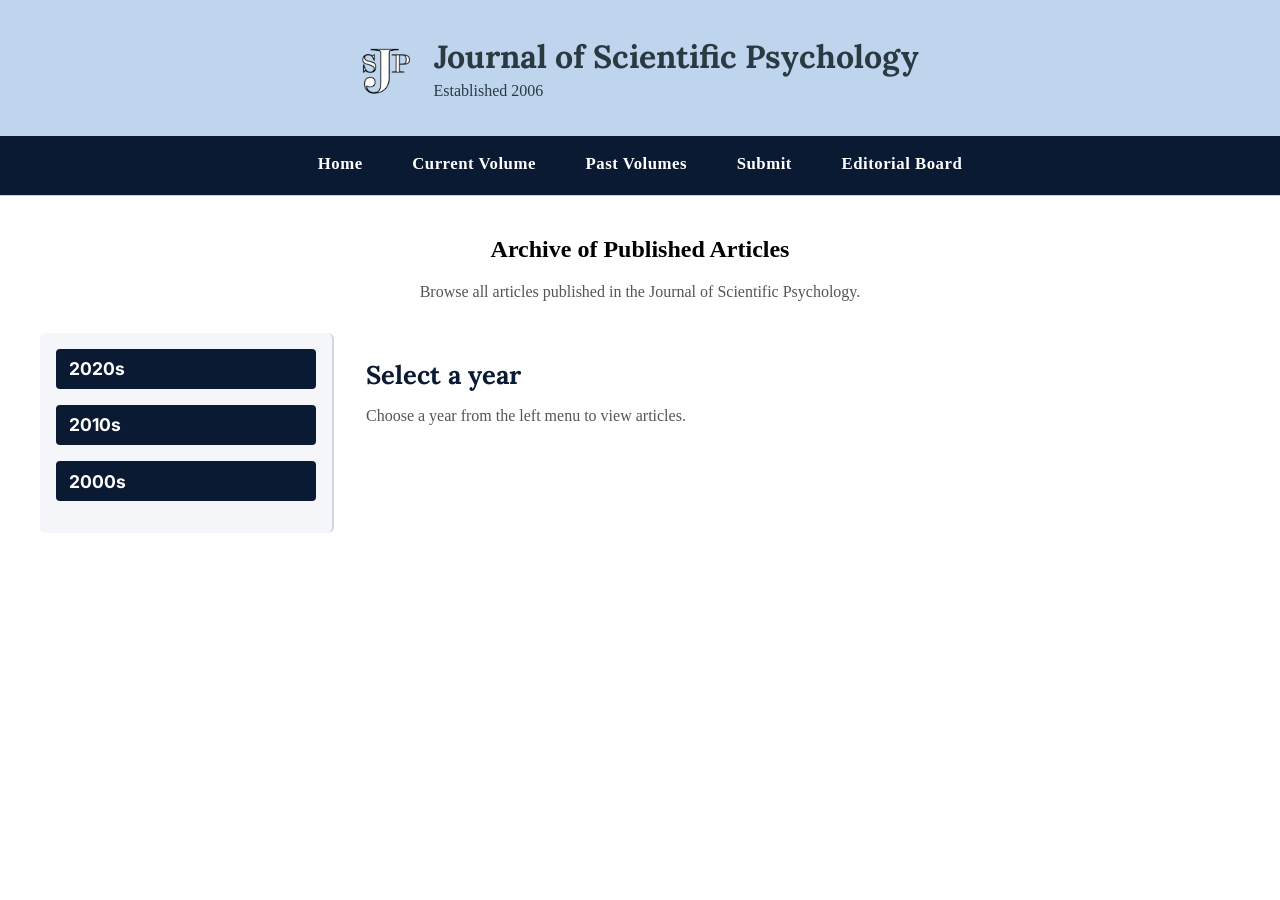
<file: Archive.html>
<!DOCTYPE html>
<html lang="en">
<head>
<meta charset="UTF-8">
<title>Archive – Journal of Scientific Psychology</title>
<meta name="viewport" content="width=device-width, initial-scale=1.0">
<link href="https://fonts.googleapis.com/css2?family=Lora:wght@400;600;700&family=Inter:wght@300;400;500;600&display=swap" rel="stylesheet">
<link rel="stylesheet" href="style.css">

<style>
/* --- Layout --- */
.archive-container {
  display: flex;
  max-width: 1200px;
  margin: 2rem auto;
  gap: 2rem;
}

/* --- Sidebar --- */
.archive-sidebar {
  width: 260px;
  background: #f4f6f9;
  border-right: 2px solid #d0d7e2;
  padding: 1rem;
  border-radius: 6px;
}

.sidebar-section {
  margin-bottom: 1rem;
}

.sidebar-decade {
  font-family: "Inter", sans-serif;
  font-weight: 700;
  font-size: 1.1rem;
  background: #0b1a33;
  color: #fff;
  padding: 0.6rem 0.8rem;
  border-radius: 4px;
  cursor: pointer;
  transition: 0.2s;
}

.sidebar-decade:hover {
  background: #14294d;
}

.sidebar-years {
  display: none;
  margin-top: 0.5rem;
  padding-left: 0.5rem;
}

.sidebar-years button {
  display: block;
  width: 100%;
  text-align: left;
  background: #e3e8ef;
  border: none;
  padding: 0.5rem 0.8rem;
  margin-bottom: 0.3rem;
  border-radius: 4px;
  font-family: "Inter", sans-serif;
  cursor: pointer;
  transition: 0.2s;
}

.sidebar-years button:hover {
  background: #cdd6e3;
}

.sidebar-years button.active {
  background: #0b1a33;
  color: #fff;
}

/* --- Article Content --- */
.archive-content {
  flex: 1;
}

.year-header {
  font-family: "Lora", serif;
  font-size: 1.6rem;
  margin-bottom: 1rem;
  color: #0b1a33;
}

.article-list {
  display: flex;
  flex-direction: column;
  gap: 1.5rem;
}

.article-item {
  background: #fff;
  border: 1px solid #d0d7e2;
  padding: 1rem;
  border-radius: 6px;
}

.article-card-row {
  display: flex;
  gap: 1rem;
}

.archive-logo {
  height: 80px;
  flex-shrink: 0;
}

.article-card-text h3 a {
  color: #0b1a33;
  text-decoration: none;
}

.article-card-text h3 a:hover {
  text-decoration: underline;
}

.pdf-icon {
  height: 20px;
  margin-right: 6px;
}

    @media (max-width: 900px) {
        .journal-nav {
            flex-direction: column;
        }
    }
</style>
</head>

<body>

<header class="journal-header">
    <div class="journal-banner">
        <img src="JSPLogo.png" alt="Journal Logo" class="journal-logo">
        <div class="journal-banner-text">
            <h1 class="journal-title">Journal of Scientific Psychology</h1>
            <p class="journal-subtitle">Established 2006</p>
        </div>
    </div>

    <nav class="journal-nav">
	<input type="checkbox" id="menu-toggle" class="menu-toggle">

    <label for="menu-toggle" class="hamburger">
        <span class="hamburger-icon"></span>
    </label>
        <a href="index.html" class="active">Home</a>
        <a href="Articles/2026/2026.html" class="active">Current Volume</a>
        <a href="Archive.html">Past Volumes</a>
        <a href="InfoForAuthors.html">Submit</a>
        <a href="editorialboard.html">Editorial Board</a>
    </nav>
</header>

<main class="journal-main archive-page">

<h2 style="text-align:center;">Archive of Published Articles</h2>
<p style="text-align:center; color:#555;">Browse all articles published in the Journal of Scientific Psychology.</p>

<div class="archive-container">

  <!-- SIDEBAR -->
  <aside class="archive-sidebar">

    <!-- 2020s -->
    <div class="sidebar-section">
      <div class="sidebar-decade">2020s</div>
      <div class="sidebar-years">
        <button data-year="2026">2026</button>
        <button data-year="2025">2025</button>
        <button data-year="2024">2024</button>
        <button data-year="2023">2023</button>
        <button data-year="2022">2022</button>
        <button data-year="2021">2021</button>
        <button data-year="2020">2020</button>
      </div>
    </div>

    <!-- 2010s -->
    <div class="sidebar-section">
      <div class="sidebar-decade">2010s</div>
      <div class="sidebar-years">
        <button data-year="2019">2019</button>
        <button data-year="2018">2018</button>
        <button data-year="2017">2017</button>
        <button data-year="2016">2016</button>
        <button data-year="2015">2015</button>
        <button data-year="2014">2014</button>
        <button data-year="2013">2013</button>
        <button data-year="2012">2012</button>
        <button data-year="2011">2011</button>
        <button data-year="2010">2010</button>
      </div>
    </div>

    <!-- 2000s -->
    <div class="sidebar-section">
      <div class="sidebar-decade">2000s</div>
      <div class="sidebar-years">
        <button data-year="2009">2009</button>
        <button data-year="2008">2008</button>
        <button data-year="2007">2007</button>
        <button data-year="2006">2006</button>
      </div>
    </div>

  </aside>

  <!-- CONTENT -->
  <section class="archive-content" id="archiveContent">
    <h3 class="year-header">Select a year</h3>
    <p style="color:#555;">Choose a year from the left menu to view articles.</p>
  </section>

</div>

</main>

<script>
// COLLAPSIBLE DECADES
document.querySelectorAll('.sidebar-decade').forEach(decade => {
  decade.addEventListener('click', () => {
    const years = decade.nextElementSibling;
    years.style.display = years.style.display === "block" ? "none" : "block";
  });
});

// YEAR CLICK HANDLER
const content = document.getElementById('archiveContent');

document.querySelectorAll('.sidebar-years button').forEach(btn => {
  btn.addEventListener('click', () => {

    document.querySelectorAll('.sidebar-years button').forEach(b => b.classList.remove('active'));
    btn.classList.add('active');

    const year = btn.dataset.year;

    // LOAD YEAR CONTENT
    content.innerHTML = generateYear(year);
  });
});

// YEAR CONTENT GENERATOR
function generateYear(year) {

  // --- 2026 ---
  if (year === "2026") return `
    <h3 class="year-header">2026</h3>
    <div class="article-list">

      <div class="article-item">
        <div class="article-card-row">
          <img src="JSPCover.png" class="archive-logo">
          <div class="article-card-text">
            <p class="article-type">Research Article</p>
            <h3><a href="Articles/2026/ArtSum_MS136.html">The Effect of a Blue Mind Intervention on College Student Well‑Being</a></h3>
            <p class="article-authors">Shannon, E., & Goodman‑Riley, L.</p>
            <p class="article-meta">Vol. 21 (2026), Pgs. 1–16</p>
            <a href="Articles/2026/MS_136.pdf" class="pdf-link" download>
              <img src="https://upload.wikimedia.org/wikipedia/commons/8/87/PDF_file_icon.svg" class="pdf-icon"> Download PDF
            </a>
          </div>
        </div>
      </div>

    </div>
  `;

  // --- 2025 ---
  if (year === "2025") return `
    <h3 class="year-header">2025</h3>
    <div class="article-list">

      <div class="article-item">
        <div class="article-card-row">
          <img src="JSPCover.png" class="archive-logo">
          <div class="article-card-text">
            <p class="article-type">Research Article</p>
            <h3><a href="Articles/2025/ArtSum_MS134.html">Recalling (Some) U.S. Vice Presidents</a></h3>
            <p class="article-authors">Ferraro, F. R.</p>
            <p class="article-meta">Vol. 20 (2025), Pgs. 1–6</p>
            <a href="Articles/2025/MS_134.pdf" class="pdf-link" download>
              <img src="https://upload.wikimedia.org/wikipedia/commons/8/87/PDF_file_icon.svg" class="pdf-icon"> Download PDF
            </a>
          </div>
        </div>
      </div>

      <div class="article-item">
        <div class="article-card-row">
          <img src="JSPCover.png" class="archive-logo">
          <div class="article-card-text">
            <p class="article-type">Research Article</p>
            <h3><a href="Articles/2025/ArtSum_MS135.html">Empathy Unveiled: Exploring the Mediating Role of Empathy in the Sad Eyewitness Effect</a></h3>
            <p class="article-authors">Ridley, C. A., Maass, J. K., & Randell, J. A.</p>
            <p class="article-meta">Vol. 20 (2025), Pgs. 7–20</p>
            <a href="Articles/2025/MS_135.pdf" class="pdf-link" download>
              <img src="https://upload.wikimedia.org/wikipedia/commons/8/87/PDF_file_icon.svg" class="pdf-icon"> Download PDF
            </a>
          </div>
        </div>
      </div>

      <div class="article-item">
        <div class="article-card-row">
          <img src="JSPCover.png" class="archive-logo">
          <div class="article-card-text">
            <p class="article-type">Research Article</p>
            <h3><a href="Articles/2025/ArtSum_MS128.html">Encouraging Employers to Promote Safe-Sun Behaviors among Outdoor Workers</a></h3>
            <p class="article-authors">Entringer, A., Brannon, L., & Whitaker, W.</p>
            <p class="article-meta">Vol. 20 (2025), Pgs. 21-32</p>
            <a href="Articles/2025/MS_128.pdf" class="pdf-link" download>
              <img src="https://upload.wikimedia.org/wikipedia/commons/8/87/PDF_file_icon.svg" class="pdf-icon"> Download PDF
            </a>
          </div>
        </div>
      </div>

      <div class="article-item">
        <div class="article-card-row">
          <img src="JSPCover.png" class="archive-logo">
          <div class="article-card-text">
            <p class="article-type">Research Article</p>
            <h3><a href="Articles/2025/ArtSum_MS132.html">Using the Immediate Feedback Assessment Technique (IFAT) for Test Reviews: Effects on Academic Performance</a></h3>
            <p class="article-authors">Kennette, L. N., Lin, P. S., & Van Havermaet, L. R.</p>
            <p class="article-meta">Vol. 20 (2025), Pgs. 33-41</p>
            <a href="Articles/2025/MS132.pdf" class="pdf-link" download>
              <img src="https://upload.wikimedia.org/wikipedia/commons/8/87/PDF_file_icon.svg" class="pdf-icon"> Download PDF
            </a>
          </div>
        </div>
      </div>

      <div class="article-item">
        <div class="article-card-row">
          <img src="JSPCover.png" class="archive-logo">
          <div class="article-card-text">
            <p class="article-type">Research Article</p>
            <h3><a href="Articles/2025/ArtSum_MS133.html">Eliminating the Potential Roots of Fear: Addressing Thanatophobia in Childhood</a></h3>
            <p class="article-authors">Gray, T, & Maass, J.</p>
            <p class="article-meta">Vol. 20 (2025), Pgs. 42-51</p>
            <a href="Articles/2025/MS133.pdf" class="pdf-link" download>
              <img src="https://upload.wikimedia.org/wikipedia/commons/8/87/PDF_file_icon.svg" class="pdf-icon"> Download PDF
            </a>
          </div>
        </div>
      </div>

    </div>
  `;

  // DEFAULT FOR YEARS WITH NO ARTICLES
  return `
    <h3 class="year-header">${year}</h3>
    <p>Archive in the process of being updated. Additional archives can be found <a href="https://psyencelab.com/archive.html" target="_blank">HERE</a></p>
  `;
}
</script>

</body>
</html>
</file>
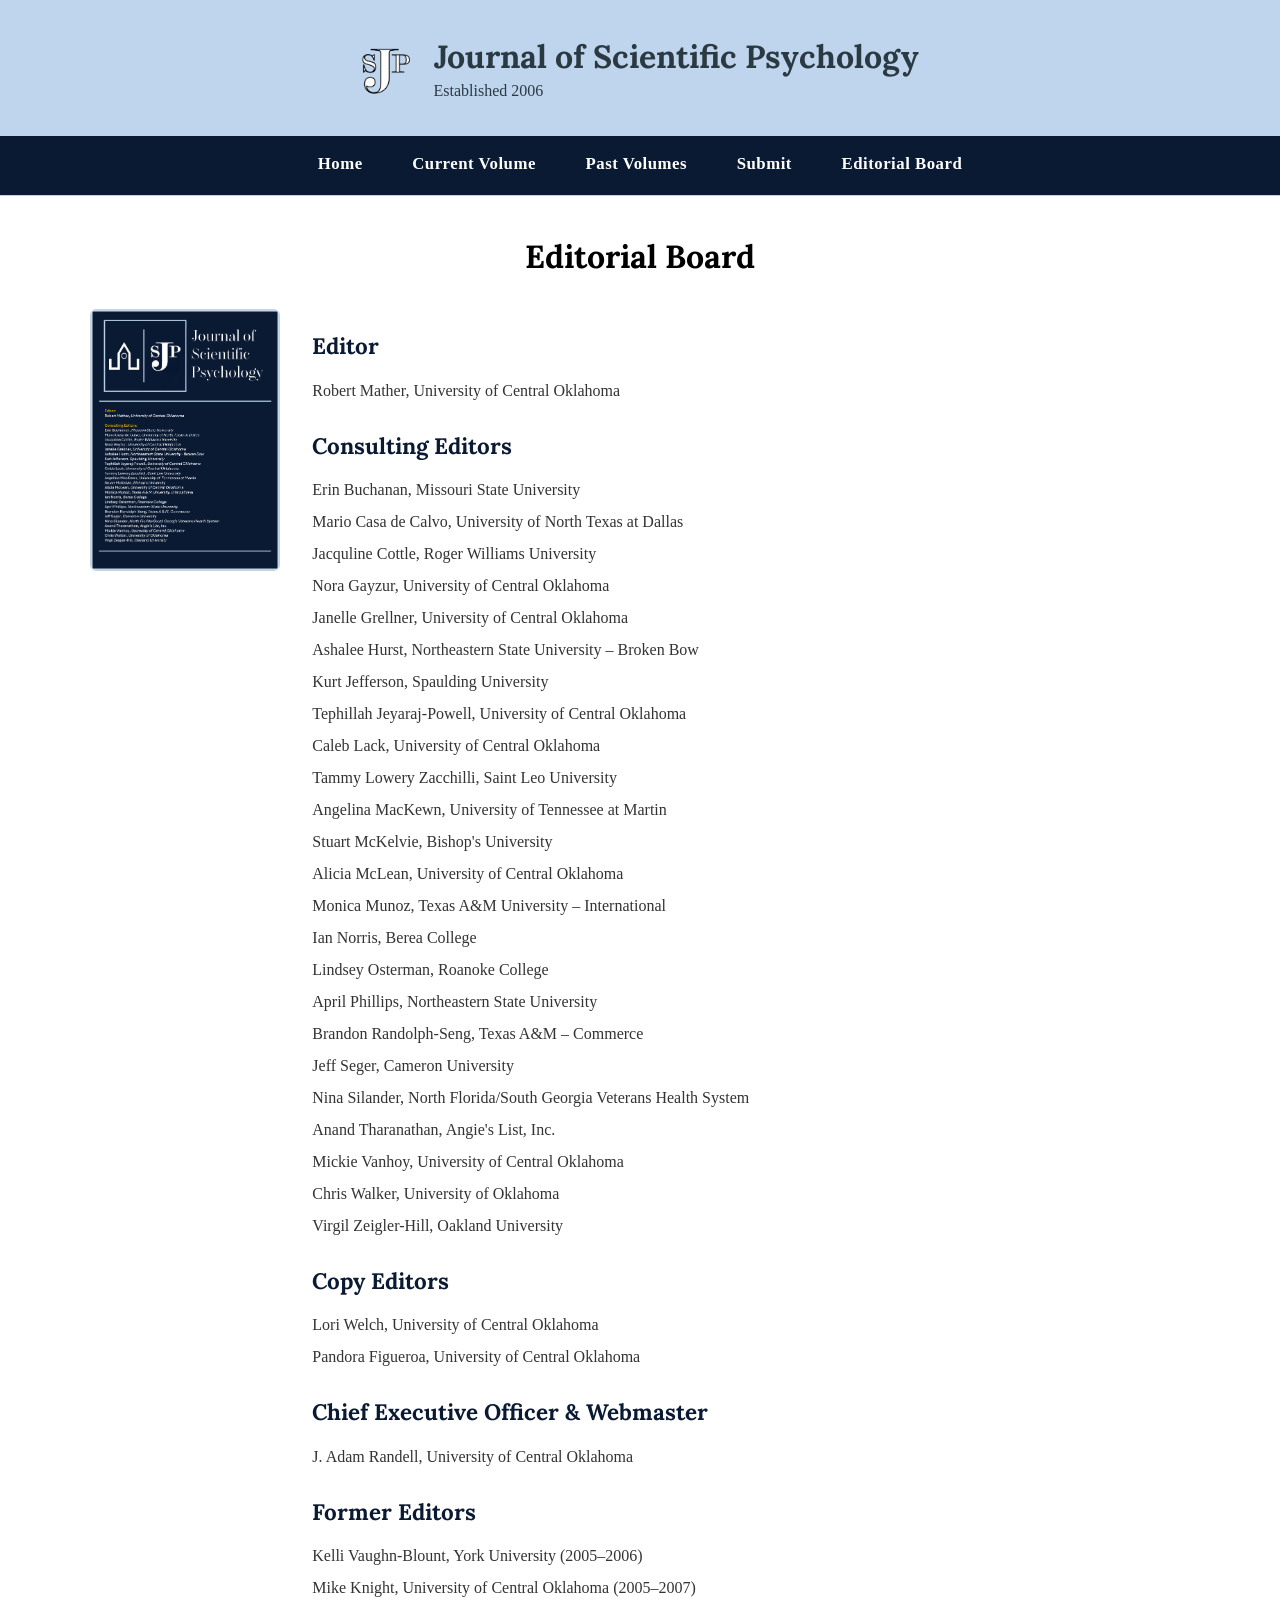
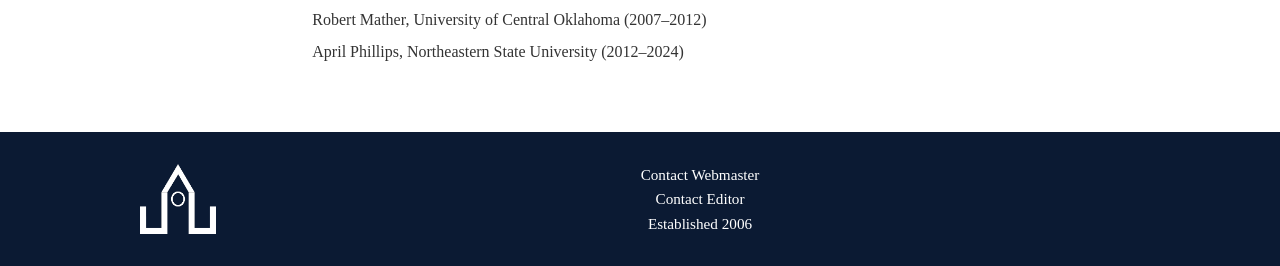
<file: editorialboard.html>
<!DOCTYPE html>
<html lang="en">
<head>
  <meta charset="UTF-8">
  <title>Editorial Board – Journal of Scientific Psychology</title>
  <meta name="viewport" content="width=device-width, initial-scale=1.0">
  <link href="https://fonts.googleapis.com/css2?family=Lora:wght@400;600;700&family=Inter:wght@300;400;500;600&display=swap" rel="stylesheet">
  <link rel="stylesheet" href="style.css">
</head>

<body>

<!-- HEADER -->
<header class="journal-header">
    <div class="journal-banner">
        <img src="JSPLogo.png" alt="Journal Logo" class="journal-logo">
        <div class="journal-banner-text">
            <h1 class="journal-title">Journal of Scientific Psychology</h1>
            <p class="journal-subtitle">Established 2006</p>
        </div>
    </div>

    <nav class="journal-nav">
	<input type="checkbox" id="menu-toggle" class="menu-toggle">

    <label for="menu-toggle" class="hamburger">
        <span class="hamburger-icon"></span>
    </label>
        <a href="index.html" class="active">Home</a>
        <a href="Articles/2026/2026.html" class="active">Current Volume</a>
        <a href="Archive.html">Past Volumes</a>
        <a href="InfoForAuthors.html">Submit</a>
        <a href="editorialboard.html">Editorial Board</a>
    </nav>

</header>

<!-- MAIN CONTENT -->
<main class="journal-main archive-page editorial-board">

  <h2 style="text-align:center; font-family:'Lora', serif; font-size:2rem; margin-bottom:2rem;">
    Editorial Board
  </h2>

  <!-- COVER + CONTENT -->
  <div style="display:flex; gap:2rem; align-items:flex-start; max-width:1100px; margin:0 auto;">

    <!-- LEFT: Journal Cover -->
    <div style="flex-shrink:0;">
      <img src="JSPCover.png" alt="Journal Cover" style="height:260px; width:auto; border:1px solid #c8d3df; border-radius:6px;">
    </div>

    <!-- RIGHT: Main Editorial Content -->
    <div style="flex:1;">

      <!-- EDITOR -->
      <section style="margin-bottom:2rem;">
        <h3 style="font-family:'Lora', serif; font-size:1.4rem; color:#0b1a33;">Editor</h3>
        <p style="font-size:1rem; color:#333;">
          Robert Mather, University of Central Oklahoma
        </p>
      </section>

      <!-- CONSULTING EDITORS -->
      <section style="margin-bottom:2rem;">
        <h3 style="font-family:'Lora', serif; font-size:1.4rem; color:#0b1a33;">Consulting Editors</h3>
        <p style="font-size:1rem; color:#333;">   Erin Buchanan, Missouri State University<p>
        <p style="font-size:1rem; color:#333;">   Mario Casa de Calvo, University of North Texas at Dallas<p>
        <p style="font-size:1rem; color:#333;">  Jacquline Cottle, Roger Williams University<p>
        <p style="font-size:1rem; color:#333;">    Nora Gayzur, University of Central Oklahoma<p>
     	<p style="font-size:1rem; color:#333;">      Janelle Grellner, University of Central Oklahoma<p>
     	<p style="font-size:1rem; color:#333;">      Ashalee Hurst, Northeastern State University – Broken Bow<p>
     	<p style="font-size:1rem; color:#333;">      Kurt Jefferson, Spaulding University<p>
     	<p style="font-size:1rem; color:#333;">      Tephillah Jeyaraj-Powell, University of Central Oklahoma<p>
     	<p style="font-size:1rem; color:#333;">      Caleb Lack, University of Central Oklahoma<p>
      	<p style="font-size:1rem; color:#333;">     Tammy Lowery Zacchilli, Saint Leo University</p>
      	<p style="font-size:1rem; color:#333;">     Angelina MacKewn, University of Tennessee at Martin</p>
      	<p style="font-size:1rem; color:#333;">     Stuart McKelvie, Bishop's University</p>
     	<p style="font-size:1rem; color:#333;">      Alicia McLean, University of Central Oklahoma</p>
      	<p style="font-size:1rem; color:#333;">     Monica Munoz, Texas A&M University – International</p>
     	<p style="font-size:1rem; color:#333;">      Ian Norris, Berea College</p>
     	<p style="font-size:1rem; color:#333;">      Lindsey Osterman, Roanoke College</p>
     	<p style="font-size:1rem; color:#333;">      April Phillips, Northeastern State University</p>
     	<p style="font-size:1rem; color:#333;">      Brandon Randolph-Seng, Texas A&M – Commerce</p>
     	<p style="font-size:1rem; color:#333;">      Jeff Seger, Cameron University</p>
     	<p style="font-size:1rem; color:#333;">      Nina Silander, North Florida/South Georgia Veterans Health System</p>
      	<p style="font-size:1rem; color:#333;">     Anand Tharanathan, Angie's List, Inc.</p>
      	<p style="font-size:1rem; color:#333;">     Mickie Vanhoy, University of Central Oklahoma</p>
      	<p style="font-size:1rem; color:#333;">     Chris Walker, University of Oklahoma</p>
      	<p style="font-size:1rem; color:#333;">     Virgil Zeigler-Hill, Oakland University</p>
      </section>

      <!-- COPY EDITORS / ASSISTANTS -->
      <section style="margin-bottom:2rem;">
        <h3 style="font-family:'Lora', serif; font-size:1.4rem; color:#0b1a33;">Copy Editors</h3>
        <p style="font-size:1rem; color:#333;">
          Lori Welch, University of Central Oklahoma</p>
		<p style="font-size:1rem; color:#333;">
          Pandora Figueroa, University of Central Oklahoma</p>
        </p>
      </section>

      <!-- CEO & WEBMASTER -->
      <section style="margin-bottom:2rem;">
        <h3 style="font-family:'Lora', serif; font-size:1.4rem; color:#0b1a33;">Chief Executive Officer & Webmaster</h3>
        <p style="font-size:1rem; color:#333;">
          J. Adam Randell, University of Central Oklahoma
        </p>
      </section>

      <!-- FORMER EDITORS -->
      <section style="margin-bottom:2rem;">
        <h3 style="font-family:'Lora', serif; font-size:1.4rem; color:#0b1a33;">Former Editors</h3>
        <p style="font-size:1rem; color:#333;">
          Kelli Vaughn-Blount, York University (2005–2006)</p>
		          <p style="font-size:1rem; color:#333;">
          Mike Knight, University of Central Oklahoma (2005–2007)</p>
		          <p style="font-size:1rem; color:#333;">
          Robert Mather, University of Central Oklahoma (2007–2012)</p>
		          <p style="font-size:1rem; color:#333;">
          April Phillips, Northeastern State University (2012–2024)</p>
      </section>

    </div>
  </div>

</main>

<!-- FOOTER -->
<footer class="journal-footer">
    <div class="footer-inner">

        <img src="JSPSymbWhite.png" alt="Journal Symbol" class="footer-logo">

        <div class="footer-links">
            <a href="mailto:jrandell4@uco.edu">Contact Webmaster</a>
            <a href="mailto:rmather@uco.edu">Contact Editor</a>
            <span>Established 2006</span>
        </div>

    </div>
</footer>

</body>
</html>
</file>
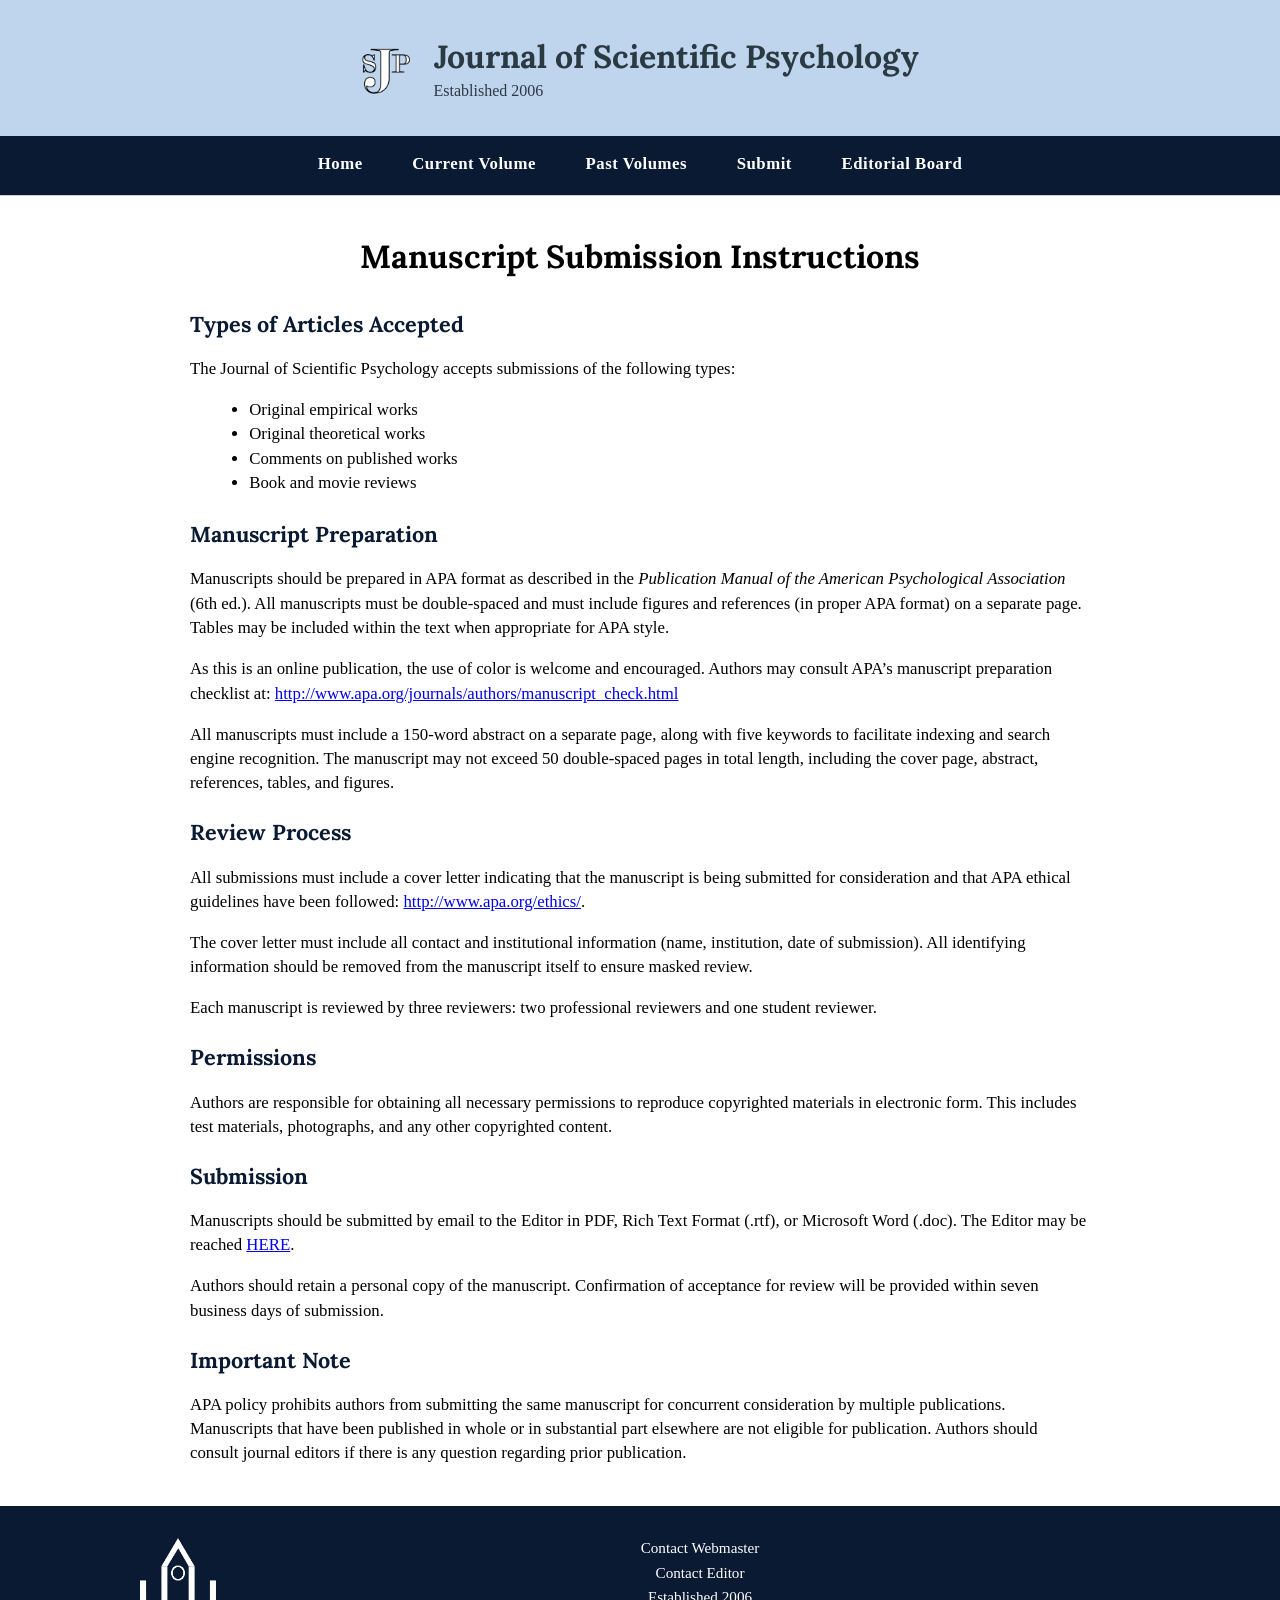
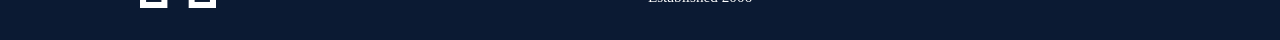
<file: InfoForAuthors.html>
<!DOCTYPE html>
<html lang="en">
<head>
    <meta charset="UTF-8">
    <title>Journal of Scientific Psychology</title>
    <meta name="viewport" content="width=device-width, initial-scale=1.0">

    <!-- Typography -->
    <link href="https://fonts.googleapis.com/css2?family=Lora:wght@400;600;700&family=Inter:wght@300;400;500;600&display=swap" rel="stylesheet">

    <link rel="stylesheet" href="style.css">
</head>

<body>

<header class="journal-header">
    <div class="journal-banner">
        <img src="JSPLogo.png" alt="Journal Logo" class="journal-logo">
        <div class="journal-banner-text">
            <h1 class="journal-title">Journal of Scientific Psychology</h1>
            <p class="journal-subtitle">Established 2006</p>
        </div>
    </div>

    <nav class="journal-nav">
	<input type="checkbox" id="menu-toggle" class="menu-toggle">

    <label for="menu-toggle" class="hamburger">
        <span class="hamburger-icon"></span>
    </label>
        <a href="index.html" class="active">Home</a>
        <a href="Articles/2026/2026.html" class="active">Current Volume</a>
        <a href="Archive.html">Past Volumes</a>
        <a href="InfoForAuthors.html">Submit</a>
        <a href="editorialboard.html">Editorial Board</a>
    </nav>
</header>

<!-- MAIN CONTENT -->
<main class="journal-main archive-page">

  <h2 style="text-align:center; font-family:'Lora', serif; font-size:2rem; margin-bottom:2rem;">
    Manuscript Submission Instructions
  </h2>

  <section style="max-width:900px; margin:0 auto; font-size:1.05rem; line-height:1.45;">

    <!-- ARTICLE TYPES -->
    <h3 style="font-family:'Lora', serif; font-size:1.35rem; color:#0b1a33; margin-bottom:0.8rem;">
      Types of Articles Accepted
    </h3>

    <p>The Journal of Scientific Psychology accepts submissions of the following types:</p>

    <ul style="margin-left:1.2rem; margin-bottom:1.5rem;">
      <li>Original empirical works</li>
      <li>Original theoretical works</li>
      <li>Comments on published works</li>
      <li>Book and movie reviews</li>
    </ul>

    <!-- MANUSCRIPT PREPARATION -->
    <h3 style="font-family:'Lora', serif; font-size:1.35rem; color:#0b1a33; margin-bottom:0.8rem;">
      Manuscript Preparation
    </h3>

    <p>
      Manuscripts should be prepared in APA format as described in the 
      <em>Publication Manual of the American Psychological Association</em> (6th ed.). 
      All manuscripts must be double‑spaced and must include figures and references 
      (in proper APA format) on a separate page. Tables may be included within the text 
      when appropriate for APA style.
    </p>

    <p>
      As this is an online publication, the use of color is welcome and encouraged. 
      Authors may consult APA’s manuscript preparation checklist at:
      <a href="http://www.apa.org/journals/authors/manuscript_check.html" target="_blank">
        http://www.apa.org/journals/authors/manuscript_check.html
      </a>
    </p>

    <p>
      All manuscripts must include a 150‑word abstract on a separate page, along with 
      five keywords to facilitate indexing and search engine recognition. The manuscript 
      may not exceed 50 double‑spaced pages in total length, including the cover page, 
      abstract, references, tables, and figures.
    </p>

    <!-- REVIEW PROCESS -->
    <h3 style="font-family:'Lora', serif; font-size:1.35rem; color:#0b1a33; margin-bottom:0.8rem;">
      Review Process
    </h3>

    <p>
      All submissions must include a cover letter indicating that the manuscript is being 
      submitted for consideration and that APA ethical guidelines have been followed:
      <a href="http://www.apa.org/ethics/" target="_blank">http://www.apa.org/ethics/</a>.
    </p>

    <p>
      The cover letter must include all contact and institutional information (name, 
      institution, date of submission). All identifying information should be removed 
      from the manuscript itself to ensure masked review.
    </p>

    <p>
      Each manuscript is reviewed by three reviewers: two professional reviewers and 
      one student reviewer.
    </p>

    <!-- PERMISSIONS -->
    <h3 style="font-family:'Lora', serif; font-size:1.35rem; color:#0b1a33; margin-bottom:0.8rem;">
      Permissions
    </h3>

    <p>
      Authors are responsible for obtaining all necessary permissions to reproduce 
      copyrighted materials in electronic form. This includes test materials, 
      photographs, and any other copyrighted content.
    </p>

    <!-- SUBMISSION -->
    <h3 style="font-family:'Lora', serif; font-size:1.35rem; color:#0b1a33; margin-bottom:0.8rem;">
      Submission
    </h3>

    <p>
      Manuscripts should be submitted by email to the Editor in PDF, Rich Text Format (.rtf), 
      or Microsoft Word (.doc). The Editor may be reached 
      <a href="mailto:rmather@uco.edu">HERE</a>.
    </p>

    <p>
      Authors should retain a personal copy of the manuscript. Confirmation of acceptance 
      for review will be provided within seven business days of submission.
    </p>

    <!-- NOTE -->
    <h3 style="font-family:'Lora', serif; font-size:1.35rem; color:#0b1a33; margin-bottom:0.8rem;">
      Important Note
    </h3>

    <p>
      APA policy prohibits authors from submitting the same manuscript for concurrent 
      consideration by multiple publications. Manuscripts that have been published in 
      whole or in substantial part elsewhere are not eligible for publication. Authors 
      should consult journal editors if there is any question regarding prior publication.
    </p>

  </section>

</main>

<!-- FOOTER -->
<!------------------------------------------------------ 
                        Footer
------------------------------------------------------->

<footer class="journal-footer">
    <div class="footer-inner">

        <img src="JSPSymbWhite.png" alt="Journal Symbol" class="footer-logo">

        <div class="footer-links">
            <a href="mailto:jrandell4@uco.edu">Contact Webmaster</a>
            <a href="mailto:rmather@uco.edu">Contact Editor</a>
            <span>Established 2006</span>
        </div>

    </div>
</footer>

</body>
</html>
</file>
<file: style.css>
/* ----------------------------------------------------
   GLOBAL RESET & BASE
---------------------------------------------------- */
html, body {
    margin: 0;
    padding: 0;
    overflow-x: hidden;
}

.menu-toggle {
    display: none;
}

/* ----------------------------------------------------
   HEADER & NAVIGATION
---------------------------------------------------- */
.journal-header {
    width: 100%;
    background: #0b1a33;
    border-bottom: 1px solid #d0d0d0;
}

.journal-banner {
    background: #bed5ed;
    color: #2b3a42;
    padding: 1.75rem 1rem;
    display: flex;
    align-items: center;
    gap: 1.5rem;
    justify-content: center;
}

.journal-logo {
    height: 80px;
    width: auto;
    object-fit: contain;
}

.journal-banner-text {
    display: flex;
    flex-direction: column;
}

.journal-title {
    margin: 0;
    font-family: "Lora", serif; /* original */
    font-size: 2rem;            /* original */
    font-weight: 700;
    color: #2b3a42;
}

.journal-subtitle {
    margin: 0.3rem 0 0;
    font-size: 1rem;
    color: #2b3a42;
}

.journal-nav {
    background: #0b1a33;
    padding: 0.75rem 1rem;
    display: flex;
    justify-content: center;
    gap: 1.5rem;
    flex-wrap: wrap;
}

.journal-nav a {
    text-decoration: none;
    color: #ffffff;
    font-size: 1.05rem;         /* original */
    font-weight: 600;           /* original */
    letter-spacing: 0.5px;      /* original */
    padding: 0.4rem 0.8rem;
    border-bottom: 2px solid transparent;
    transition: 0.2s ease;
}

.journal-nav a:hover,
.journal-nav .active {
    border-bottom-color: #0b1a33;
}

/* Hamburger: hidden by default (desktop) */
.hamburger {
    display: none;
    background: #0b1a33;
    border: none;
    font-size: 2rem;
    color: #ffffff;   /* ← MATCHES DESKTOP NAV TEXT */
    cursor: pointer;
    margin: 0.5rem 1rem;
    margin-left: auto;
}


/* ----------------------------------------------------
   MAIN CONTENT WRAPPER
---------------------------------------------------- */
.journal-main {
    max-width: 1000px;
    margin: 2.5rem auto;
    padding: 0 1rem;
}

.journal-main.archive-page {
    max-width: 1400px;
    margin: 2.5rem auto;
    padding: 0 1rem;
}

/* ----------------------------------------------------
   ABOUT SECTION — CLEAN TWO-COLUMN LAYOUT
---------------------------------------------------- */

.about-layout {
    max-width: 1000px;
    margin: 0 auto 3rem;
    display: grid;
    grid-template-columns: 340px 1fr;   /* left cards | right image */
    gap: 2.5rem;
    align-items: start;                 /* align image with top of cards */
}

/* NEW WRAPPER — forces both cards into column 1, same row */
.about-left-wrapper {
    display: flex;
    flex-direction: column;
    gap: 1.5rem;
}

/* LEFT COLUMN — stack both cards */
.about-left {
    grid-column: 1;                     /* force both cards into column 1 */
    background: #f4f6fa;
    border-left: 4px solid #0b1a33;
    padding: 1rem 1.5rem;
    font-size: 0.95rem;
    line-height: 1.5;
}

.about-left h3 {
    margin-top: 0;
    font-family: "Lora", serif;
    font-size: 1.1rem;
    color: #0b1a33;
}

/* RIGHT COLUMN — journal cover image */
.about-right {
    grid-column: 2;                   
    display: flex;
    justify-content: flex-start;
    align-items: stretch;
    align-self: auto;
    max-width: 340px;
}

/* IMAGE — sized reasonably, stays to the right */
.jsp-editorial-image {
    width: 340px;
    height: auto;                 
    object-fit: contain;
    border-radius: 8px;
    box-shadow: 0 4px 12px rgba(0,0,0,0.15);
}

/* ----------------------------------------------------
   ARTICLE CARDS
---------------------------------------------------- */
.recent-articles {
    max-width: 800px;   /* or 650px for a very narrow journal column */
    margin: 0 auto 3rem;
}

.pdf-icon {
    height: 18px;   /* or 16px, 20px, etc. */
    width: auto;
}

.article-section {
    width: 100%;
    background: #e6eef5;
    padding: 2.5rem 1rem;
    border-top: 3px solid #0b1a33;
}

.article-section h2 {
    text-align: center;
    font-family: "Lora", serif; /* original */
    font-size: 1.55rem;         /* original */
    font-weight: 600;
    color: #0b1a33;
    margin-bottom: 1.5rem;
    letter-spacing: 0.3px;
}

.article-list {
    display: grid;
    grid-template-columns: 1fr;
    gap: 1.5rem;
    max-width: 1100px;
    margin: 0 auto;
}

.article-item {
    background: #ffffff;
    border: 1px solid #c8d3df;
    border-radius: 8px;
    padding: 1.25rem 1.5rem;
    box-shadow: 0 2px 6px rgba(0,0,0,0.08);
}

.article-item h3 a {
    text-decoration: none;
    color: #0b1a33;
}

.article-item h3 a:hover {
    text-decoration: underline;
}

.article-type {
    font-size: 0.85rem;         /* original */
    font-weight: 600;
    color: #0b1a33;
    margin-bottom: 0.4rem;
}

.article-authors,
.article-meta {
    font-size: 0.9rem;          /* original */
    color: #555;
    margin: 0.2rem 0;
}

/* ----------------------------------------------------
   ARCHIVE PAGE LAYOUT
---------------------------------------------------- */
.archive-container {
    display: flex;
    max-width: 1400px;
    margin: 2rem auto;
    gap: 3rem;
}

.archive-sidebar {
    width: 260px;
    background: #f4f6f9;
    border-right: 2px solid #d0d7e2;
    padding: 0.8rem;
    border-radius: 6px;
}

.archive-content {
    flex: 1;
    max-width: 1100px;
    margin: 0 auto;
}

.pdf-link {
    display: inline-flex;
    align-items: center;
    gap: 0.4rem;
    margin-top: 0.6rem;
    font-weight: 600;
    color: #0b1a33;
}

.article-card-row {
    display: flex;
    align-items: flex-start;
    gap: 1rem;
}

.archive-logo {
    height: 100px;   /* larger desktop size */
    width: auto;
    flex-shrink: 0;
    margin-top: 0.3rem;
}


.article-card-text {
    flex: 1;
}

/* ----------------------------------------------------
   EDITORIAL PAGE
---------------------------------------------------- */
.editorial-board p {
    line-height: 1;          /* original */
    margin-bottom: 0.4rem;
}

/* ----------------------------------------------------
   FOOTER
---------------------------------------------------- */
.journal-footer {
    background: #0b1a33;
    color: #ffffff;
    padding: 2rem 1rem;
}

.footer-inner {
    max-width: 1000px;
    margin: 0 auto;
    display: grid;
    grid-template-columns: 120px 1fr;
    align-items: center;
}

.footer-logo {
    height: 70px;
}

.footer-links {
    text-align: center;
    display: flex;
    flex-direction: column;
    gap: 0.4rem;
    font-size: 0.95rem;         /* original */
}

.footer-links a {
    color: #ffffff;
    text-decoration: none;
}

/* ----------------------------------------------------
   MOBILE RESPONSIVE FIXES
---------------------------------------------------- */
@media (max-width: 900px) {

    .journal-main,
    .about-layout,
    .archive-container {
        max-width: 100%;
        margin: 1rem auto;
        padding: 0 1rem;
    }

    .journal-banner {
        flex-direction: column;
        text-align: center;
    }

    .journal-logo {
        height: 60px;
    }

    .hamburger {
        display: block;
        background: none;
        border: none;
        cursor: pointer;
        padding: 0.5rem;
        margin-left: auto;
    }

    /* Three-line hamburger icon (already correct) */
    .hamburger-icon {
        display: block;
        position: relative;
        width: 28px;
        height: 3px;
        background: #ffffff;
        border-radius: 2px;
        transition: all 0.3s ease;
    }

    .hamburger-icon::before,
    .hamburger-icon::after {
        content: '';
        position: absolute;
        width: 28px;
        height: 3px;
        background: #ffffff;
        border-radius: 2px;
        left: 0;
        transition: all 0.3s ease;
    }

    .hamburger-icon::before { top: -8px; }
    .hamburger-icon::after { top: 8px; }

    /* Mobile nav layout */
    .journal-nav {
        flex-direction: column;
        gap: 1rem;
        background: #0b1a33;
        padding: 1rem;
    }

    /* Hide links by default on mobile */
    .journal-nav a {
        display: none;
        font-size: 0.95rem;
        padding: 0.3rem 0.6rem;
    }

    /* Show links when checkbox is checked */
    #menu-toggle:checked ~ a {
        display: block;
    }

    /* (keep your other mobile rules: about-layout, archive, etc.) */

    .about-layout {
        grid-template-columns: 1fr;
    }

    .about-left,
    .about-right {
        grid-column: 1 !important;
        grid-row: auto !important;
    }

    .about-left {
        margin-bottom: 1.5rem;
    }

    .archive-container {
        flex-direction: column;
        gap: 1.5rem;
    }

    .article-card-row {
        flex-direction: column;
        align-items: center;
        text-align: center;
    }

    .archive-logo {
        height: 80px;
    }
}

@media (max-width: 900px) {

    /* Hard clamp the recent publication section to the viewport */
    .article-section {
        width: 100%;
        max-width: 100vw;
        padding-left: 0.5rem;
        padding-right: 0.5rem;
        box-sizing: border-box;
        overflow-x: hidden;
    }

    .article-list {
        width: 100%;
        max-width: 100vw;
        margin: 0 auto;
        box-sizing: border-box;
        overflow-x: hidden;
    }

    .article-item {
        width: 100%;
        max-width: 100%;
        box-sizing: border-box;
        overflow-x: hidden;
    }

    /* PDF link + icon: prevent them from pushing the card wider */
    .pdf-link {
        display: inline-flex;
        flex-wrap: wrap;
        max-width: 100%;
        box-sizing: border-box;
        overflow-x: hidden;
    }

    .pdf-icon {
        max-width: 20px;
        height: auto;
        flex-shrink: 0;
    }
}

@media (max-width: 900px) {
    .editorial-board p {
        line-height: 1;
        margin-bottom: 0.8rem;
    }
}
</file>
